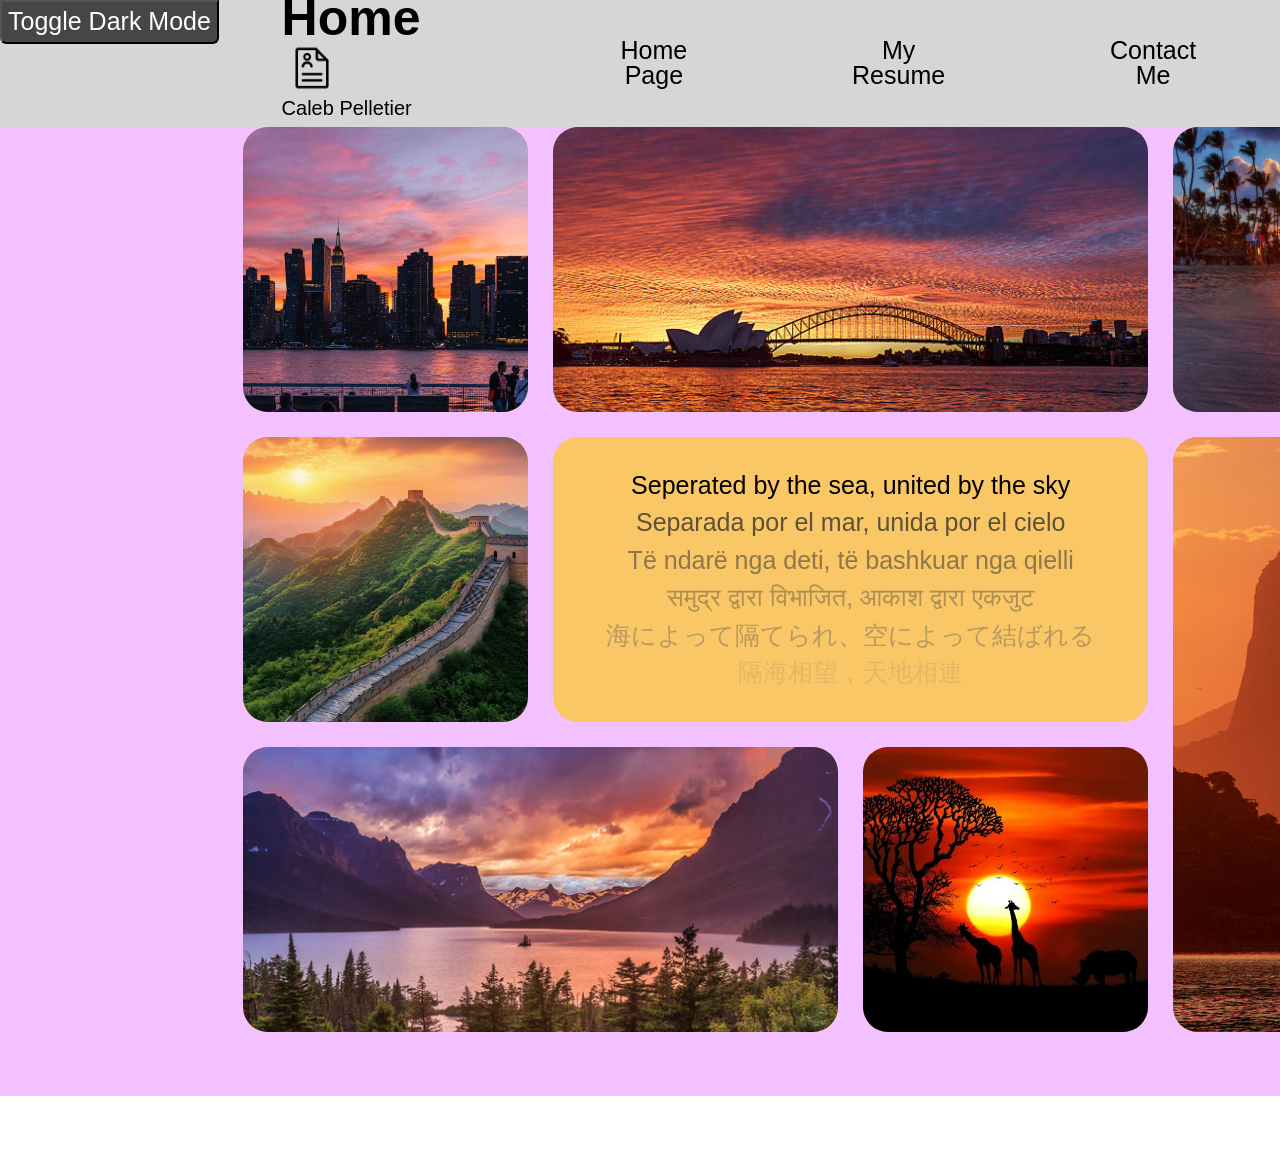
<file: bento-grid.html>
<!DOCTYPE html>
<html lang="en">
  <head>
      <meta charset="UTF-8">
      <meta name="viewport" content="width=device-width, initial-scale=1.0">
      <link rel="stylesheet" href="style.css" />
      <title>Document</title>
      <script src="./scripts/theme.js" defer></script>
  </head>
  <body>
    <a href="#main-content-bento" class="skip-link">Skip to main content</a>
    <button type="button" id="theme-toggle">Toggle Dark Mode</button>
      <header id="front-header">
        <nav aria-label="Logo navigation">
          <h1 id="home-header" style="color: var(--text)">Home</h1>
          <img src="resume-7.png" alt="Resume logo" width="60px" height="60px" />
          <h2 id="name-header" style="color: var(--text)">Caleb Pelletier</h2>
        </nav>
        <nav aria-label="Primary navigation">
          <ul class="header-row">
            <li><a href="index.html" style="color: var(--text)">Home Page</a></li>
            <li><a href="resume.html" style="color: var(--text)">My Resume</a></li>
            <li><a href="contact.html" style="color: var(--text)">Contact Me</a></li>
            <li><a href="bento-grid.html" aria-current="page">Bento Grid</a></li>
            <li><a href="weather.html" style="color: var(--text)">Check Weather</a></li>
          </ul>
        </nav>
      </header>

    <main class="page-wrapper" id="main-content-bento">
        <section class="bento-grid">
            <div class="grid-item" style="grid-area: africa"><img class="bento-img" src="bento-grid-photos\africa_sunset.webp" alt="Image of a sunset in africa"></div>
            <div class="grid-item" style="grid-area: australia"><img class="bento-img" src="bento-grid-photos\australia_sunset.jpg" alt="Image of a sunset in australia"></div>
            <div class="grid-item" style="grid-area: brazil"><img class="bento-img" src="bento-grid-photos/brazil_sunset.jpeg" alt="Image of a sunset in brazil"></div>
            <div class="grid-item" style="grid-area: china"><img class="bento-img" src="bento-grid-photos\china_sunset.jpeg" alt="Image of a sunset in china"></div>
            <div class="grid-item" style="grid-area: hawaii"><img class="bento-img" src="bento-grid-photos\hawaii_sunset.jpg" alt="Image of a sunset in hawaii"></div>
            <div class="grid-item" style="grid-area: montana"><img class="bento-img" src="bento-grid-photos\montana_sunset.jpg" alt="Image of a sunset in montana"></div>
            <div class="grid-item" style="grid-area: new_york"><img class="bento-img" src="bento-grid-photos\New_york_sunset.jpg" alt="Image of a sunset in new york"></div>
            <div class="grid-item-empty" style="grid-area: empty;">Seperated by the sea, united by the sky
                <p style="color: rgba(46, 46, 46, 0.774);">Separada por el mar, unida por el cielo</p>
                <p style="color: rgba(53, 52, 52, 0.548);">Të ndarë nga deti, të bashkuar nga qielli</p>
                <p style="color: rgba(58, 58, 58, 0.397);">समुद्र द्वारा विभाजित, आकाश द्वारा एकजुट</p>
                <p style="color: rgba(94, 93, 93, 0.432);">海によって隔てられ、空によって結ばれる</p>
                <p style="color: rgba(92, 91, 91, 0.137);">隔海相望，天地相連</p>
            </div>
        </section>
    </main>
    
</body>
</html>
</file>
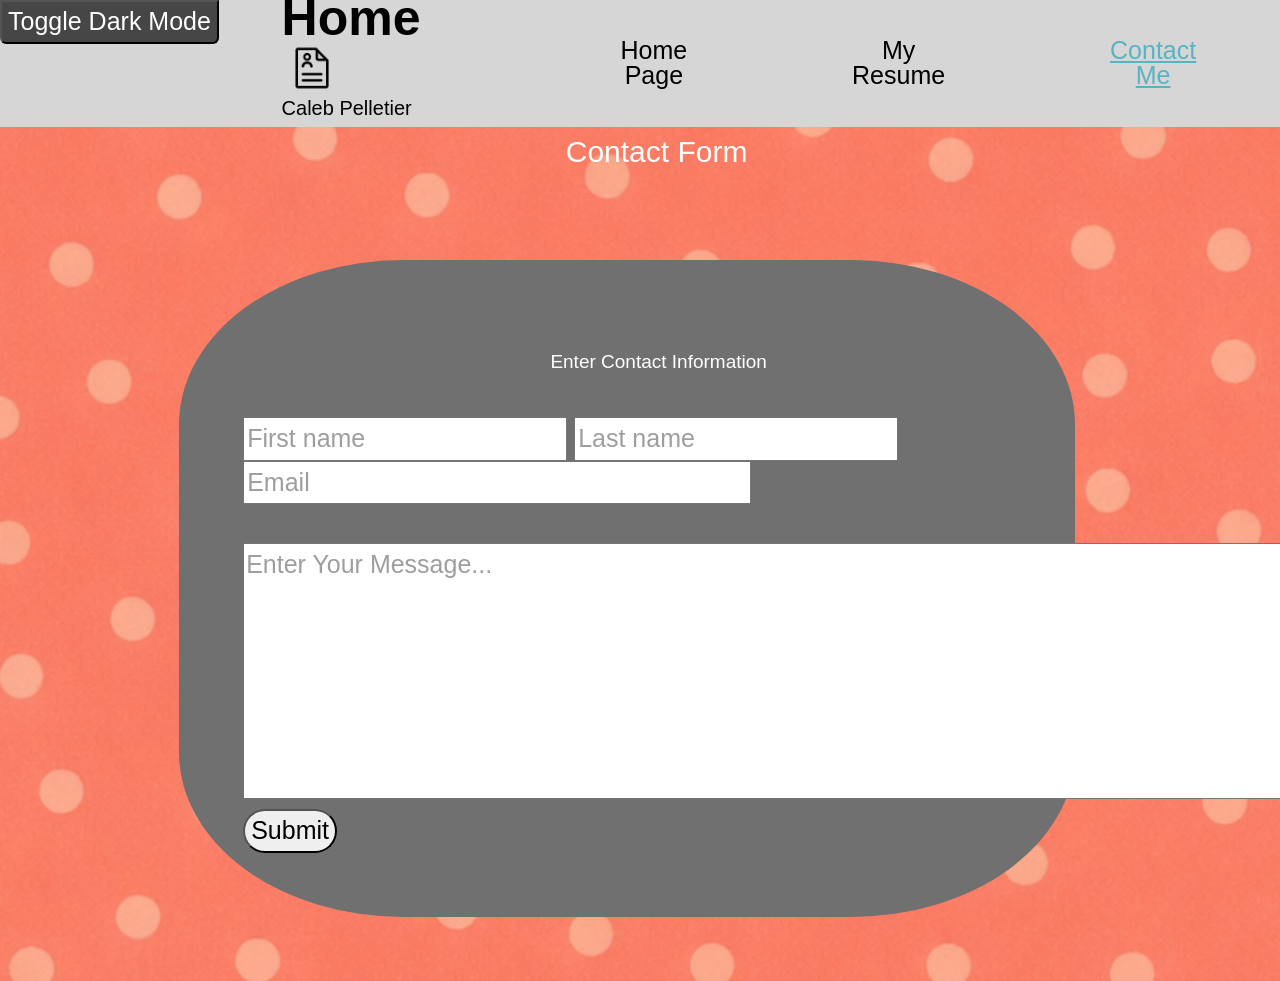
<file: contact.html>
<!DOCTYPE html>
<html lang="en">
<head>
    <meta charset="UTF-8">
    <meta name="viewport" content="width=device-width, initial-scale=1.0">
    <link rel="stylesheet" href="style.css" />
    <script src="./scripts/theme.js" defer></script>
    <title>Contact-Form</title>
    <style>
        body {
            background-image: url("coral_poka.png");
            background-repeat: no-repeat;
            background-size: 1920px;
            background-position: center;
            background-attachment: fixed;
        }
    </style>
</head>
<body>
    <a href="#main-content-contact" class="skip-link">Skip to main content</a>
    <button type="button" id="theme-toggle">Toggle Dark Mode</button>
      <header id="front-header">
        <nav aria-label="Logo navigation">
          <h1 id="home-header" style="color: var(--text)">Home</h1>
          <img src="resume-7.png" alt="Resume logo" width="60px" height="60px" />
          <h2 id="name-header" style="color: var(--text)">Caleb Pelletier</h2>
        </nav>
        <nav aria-label="Primary navigation">
          <ul class="header-row">
            <li><a href="index.html" style="color: var(--text)">Home Page</a></li>
            <li><a href="resume.html" style="color: var(--text)">My Resume</a></li>
            <li><a href="contact.html" aria-current="page">Contact Me</a></li>
            <li><a href="bento-grid.html" style="color: var(--text)">Bento Grid</a></li>
            <li><a href="weather.html" style="color: var(--text)">Check Weather</a></li>
          </ul>
        </nav>
      </header>
    
    <h3 id="contact-form">Contact Form</h3>
    <main id="main-content-contact">
        <section>
            <h2 id="enter-contact" style="color: white;">Enter Contact Information</h2>
            
            <form>
                <input type="text" id="first-name-input" name="name-input" placeholder="First name" required />
                <input type="text" id="last-name-input" name="name-input" placeholder="Last name" required />
                <input type="email" id="email-input" name="name-input" placeholder="Email" required />
                
                <div>
                    <textarea id="message-input" rows="4" cols="50" placeholder="Enter Your Message..."></textarea>
                </div>
                <input type="reset" value="Submit" style="border-radius: 1000px;">
            </form>
        </section>
    </main>
</body>
</html>
</file>
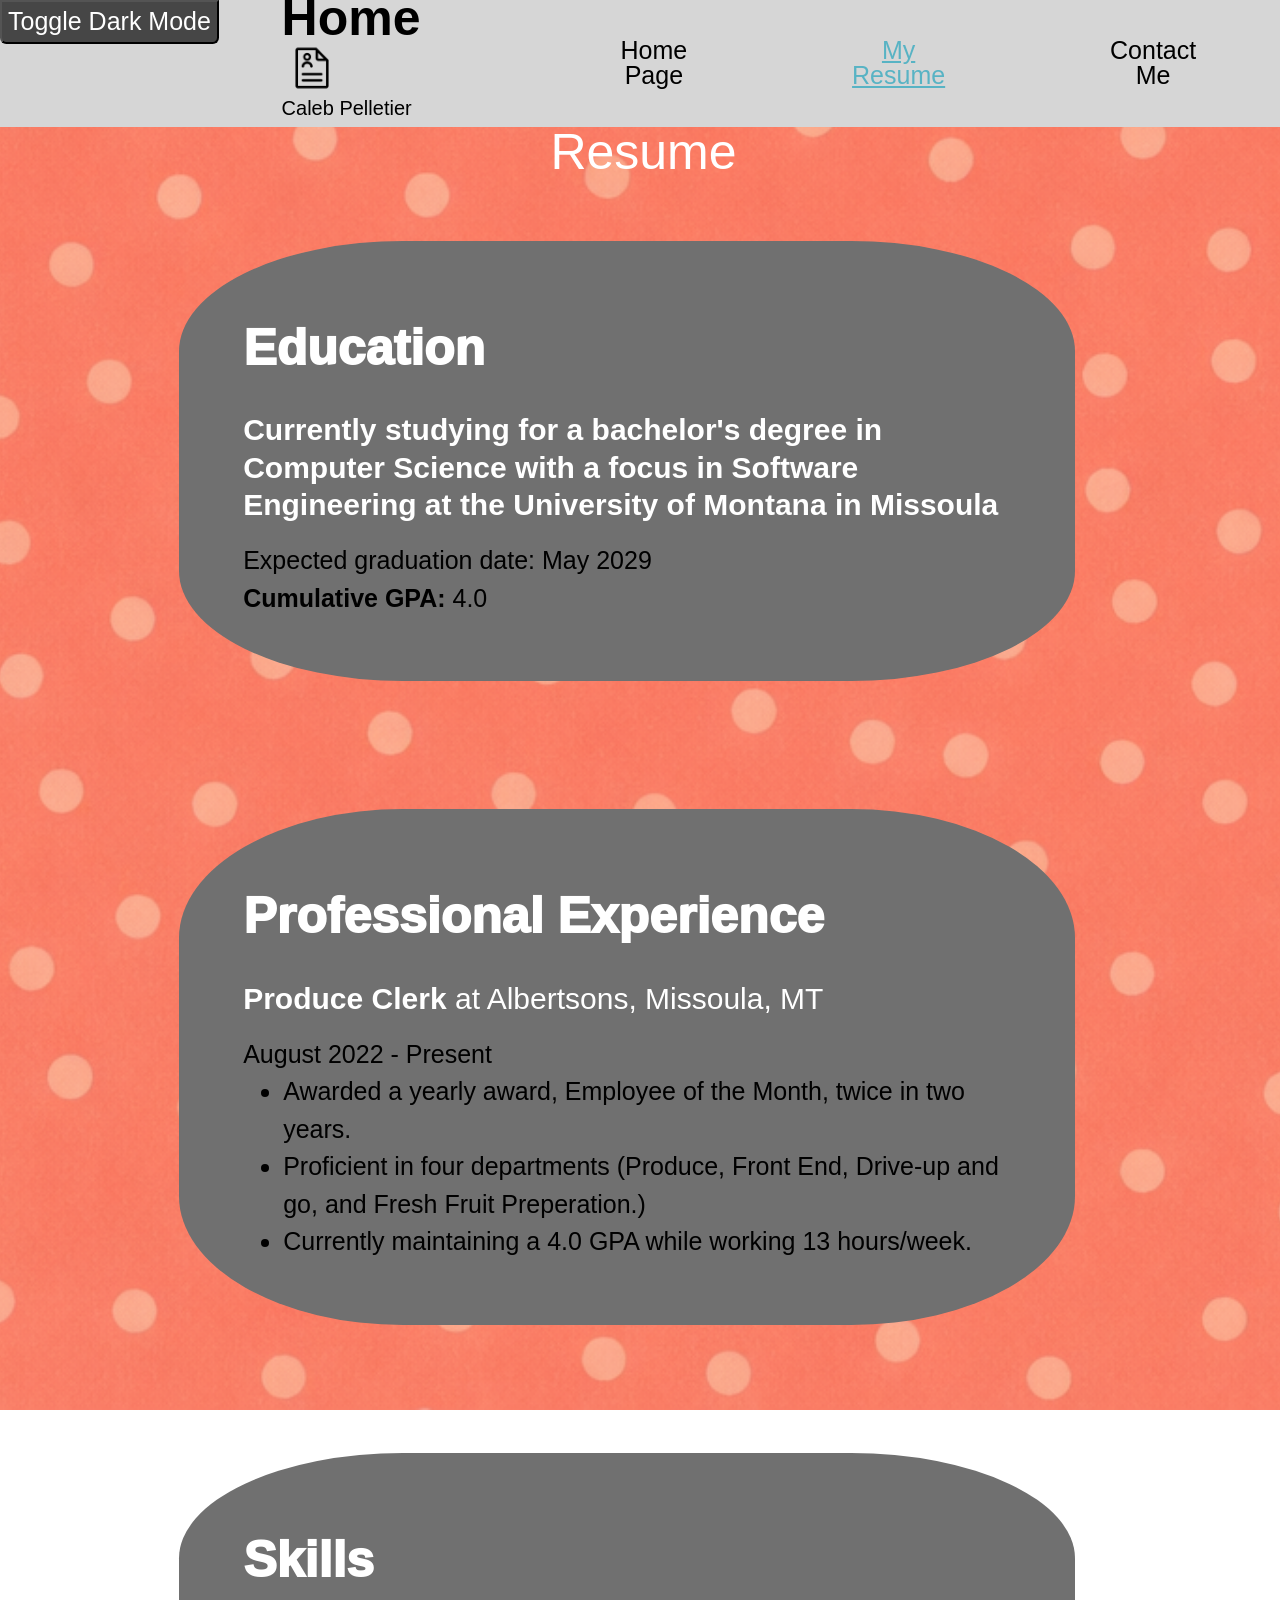
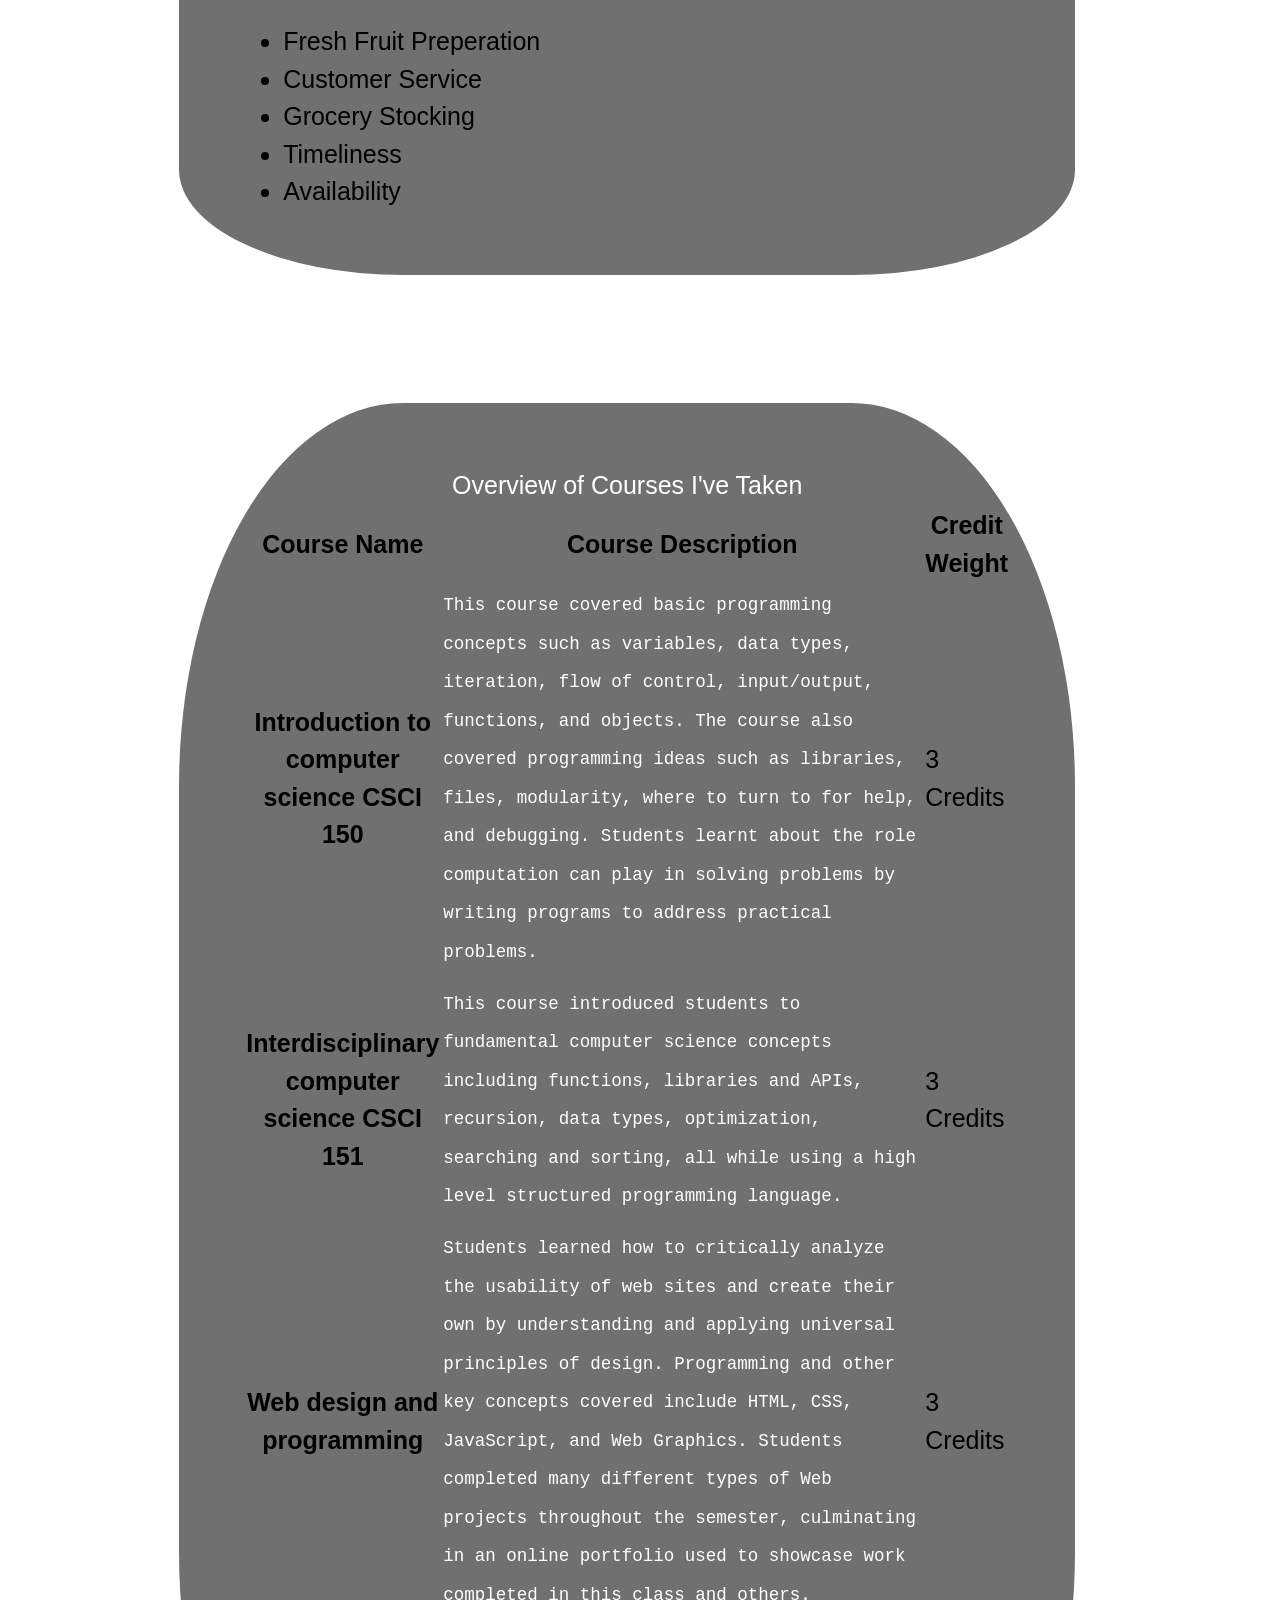
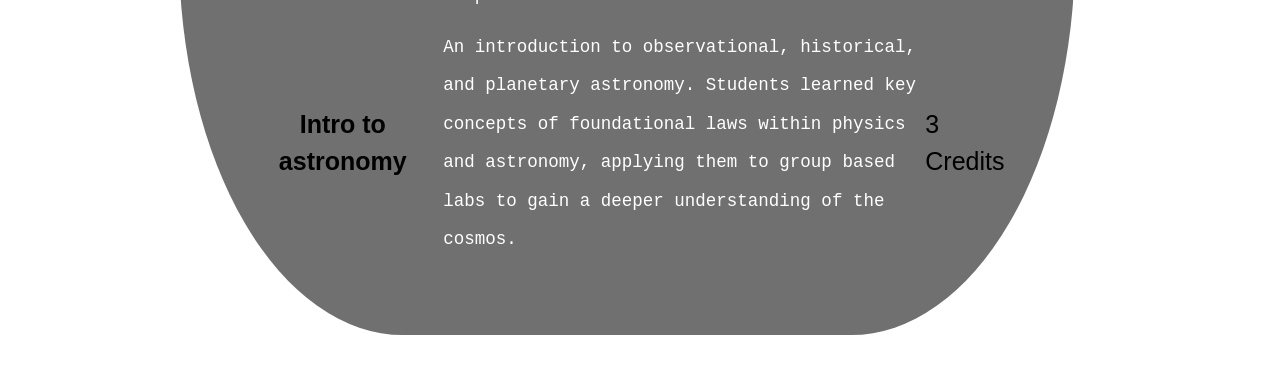
<file: resume.html>
<!doctype html>
<html lang="en">
  <head>
    <meta charset="UTF-8" />
    <meta name="viewport" content="width=device-width, initial-scale=1.0" />
    <link rel="stylesheet" href="style.css" />
    <title>Resume - Caleb Pelletiers Portfolio</title>
    <script src="./scripts/theme.js" defer></script>
    <style>
      body {
        background-image: url("coral_poka.png");
        background-repeat: no-repeat;
        background-size: 1920px;
        background-position: center;
        background-attachment: fixed;
      }
    </style>
  </head>
  <body>
    <a href="#main-content-resume" class="skip-link">Skip to main content</a>
    <button type="button" id="theme-toggle">Toggle Dark Mode</button>
      <header id="front-header">
        <nav aria-label="Logo navigation">
          <h1 id="home-header" style="color: var(--text)">Home</h1>
          <img src="resume-7.png" alt="Resume logo" width="60px" height="60px" />
          <h2 id="name-header" style="color: var(--text)">Caleb Pelletier</h2>
        </nav>
        <nav aria-label="Primary navigation">
          <ul class="header-row">
            <li><a href="index.html" style="color: var(--text)">Home Page</a></li>
            <li><a href="resume.html" aria-current="page">My Resume</a></li>
            <li><a href="contact.html" style="color: var(--text)">Contact Me</a></li>
            <li><a href="bento-grid.html" style="color: var(--text)">Bento Grid</a></li>
            <li><a href="weather.html" style="color: var(--text)">Check Weather</a></li>
          </ul>
        </nav>
      </header>

    <main id="main-content-resume">
      <h1 id="resume">Resume</h1>

      <section>
        <h2 style="color: var(--orange)">Education</h2>
        <h3>
          <strong style="color: var(--orange)">
            Currently studying for a bachelor's degree in Computer Science with
            a focus in Software Engineering at the University of Montana in
            Missoula
          </strong>
        </h3>
        <p>Expected graduation date: May 2029</p>
        <p><strong>Cumulative GPA:</strong> 4.0</p>
      </section>

      <section>
        <h2 style="color: var(--orange)">Professional Experience</h2>
        <h3 style="color: var(--orange)"><strong style="color: var(--orange)">Produce Clerk</strong> at Albertsons, Missoula, MT</h3>
        <p>August 2022 - Present</p>
        <ul>
          <li>
            Awarded a yearly award, Employee of the Month, twice in two years.
          </li>
          <li>
            Proficient in four departments (Produce, Front End, Drive-up and go,
            and Fresh Fruit Preperation.)
          </li>
          <li>Currently maintaining a 4.0 GPA while working 13 hours/week.</li>
        </ul>
      </section>

      <section>
        <h2 style="color: var(--orange)">Skills</h2>
        <ul>
          <li>Fresh Fruit Preperation</li>
          <li>Customer Service</li>
          <li>Grocery Stocking</li>
          <li>Timeliness</li>
          <li>Availability</li>
        </ul>
      </section>

      <section>
        <table>
          <caption style="color: var(--orange)">
            Overview of Courses I've Taken
          </caption>
          <thead>
            <tr>
              <th scope="col">Course Name</th>
              <th scope="col">Course Description</th>
              <th scope="col">Credit Weight</th>
            </tr>
          </thead>
          <tbody>
            <tr>
              <th scope="row">Introduction to computer science CSCI 150</th>
              <td id="table-descriptions" style="color: var(--orange)">
                <code
                  >This course covered basic programming concepts such as
                  variables, data types, iteration, flow of control,
                  input/output, functions, and objects. The course also covered
                  programming ideas such as libraries, files, modularity, where
                  to turn to for help, and debugging. Students learnt about the
                  role computation can play in solving problems by writing
                  programs to address practical problems.</code
                >
              </td>
              <td>3 Credits</td>
            </tr>
            <tr>
              <th scope="row">Interdisciplinary computer science CSCI 151</th>
              <td id="table-descriptions" style="color: var(--orange)">
                <code
                  >This course introduced students to fundamental computer
                  science concepts including functions, libraries and APIs,
                  recursion, data types, optimization, searching and sorting,
                  all while using a high level structured programming
                  language.</code
                >
              </td>
              <td>3 Credits</td>
            </tr>
            <tr>
              <th scope="row">Web design and programming</th>
              <td id="table-descriptions" style="color: var(--orange)">
                <code
                  >Students learned how to critically analyze the usability of
                  web sites and create their own by understanding and applying
                  universal principles of design. Programming and other key
                  concepts covered include HTML, CSS, JavaScript, and Web
                  Graphics. Students completed many different types of Web
                  projects throughout the semester, culminating in an online
                  portfolio used to showcase work completed in this class and
                  others.</code
                >
              </td>
              <td>3 Credits</td>
            </tr>
            <tr>
              <th scope="row">Intro to astronomy</th>
              <td id="table-descriptions" style="color: var(--orange)">
                <code
                  >An introduction to observational, historical, and planetary
                  astronomy. Students learned key concepts of foundational laws
                  within physics and astronomy, applying them to group based
                  labs to gain a deeper understanding of the cosmos.</code
                >
              </td>
              <td>3 Credits</td>
            </tr>
          </tbody>
        </table>
      </section>
    </main>
  </body>
</html>
</file>
<file: style.css>
@import url(https://fonts.google.com/specimen/Google+Sans);

@media (prefers-reduced-motion: reduce) {
  * {
    animation-duration: 0.01ms !important;
    animation-iteration-count: 1 !important;
    animation-delay: 0.01ms !important;
    transition-duration: 0.01ms !important;
    transition-delay: 0.01ms !important;
    scroll-behavior: auto !important;
  }
}

:root {
    --bg: white;
    --text: black;
    --orange: white;
    --bottom_cards: rgb(112, 112, 112);
    --resume_cards: rgb(112, 112, 112);
    --header: #d6d6d6;
}

body {
    background: var(--bg);
    color: var(--text);
}

body.dark {
    --bg: #582828;
    --text: rgb(170, 170, 170);
    --orange: rgb(255, 255, 255);
    --bottom_cards: rgb(104, 104, 104);
    --resume_cards: #582828;
    --header: #381919;
}

@layer base {
  .banner-card {
    position: relative;
  }

  .banner-card img {
    max-width: 100%;
    height: auto;
  }

  .banner-text {
    position: absolute;
    top: 35%;
    color: var(--orange);
    left: 41%;
  }

  .button-placement {
    position: absolute;
    left: 45%;
    top: 45%;
    color: var(--orange);
    display:block;
    border-radius:20px;
  }
}

@layer base{
  header {
    background-color: var(--header);
    position: fixed;
    top: 0;
  }

  a {
    text-decoration: none;
  }

  html {
    font-size: 25px;
    box-sizing: border-box;
    background-color: var(--bg);
    scroll-behavior: smooth;
  }

  *,
  *::before *::after {
    box-sizing: inherit;
  }

  * {
    margin: 0;
  }

  body {
    min-height: 100vh;
    color: var(--orange);
    font-size: 1rem;
    line-height: 1.5rem;
    font-family: "Franklin Gothic Medium", "Arial Narrow", Arial, sans-serif;
    -webkit-font-smoothing: antialiased;
  }

  input,
  button,
  textarea,
  select {
    font: inherit;
  }

  p,
  h1,
  h2,
  h3,
  h4,
  h5,
  h6 {
    overflow-wrap: break-word;
  }

  h1,
  h2,
  h3,
  h4,
  h5,
  h6 {
    color: var(--bg);;
    font-family: "Franklin Gothic Medium", "Arial Narrow", Arial, sans-serif;
    text-wrap: balance;
  }
  
  h2 {
    font-size: 2rem;
    font-weight: 1000;
    line-height: 3.5rem;
    margin-bottom: 0.75rem;
    height: 100%;
  }

  h3 {
    font-size: 1.2rem;
    font-weight: 500;
    line-height: .5 rem;
    margin-bottom: 0.75rem;
  }

  h1 {
    font-size: 50px;
  }

  section{
    display:inline-block;
    width: 70%;
    padding: 5%;
    margin-left: 14%;
    margin-top: 5%;
    margin-bottom: 5%;
    background-color: var(--resume_cards);
    box-sizing: border-box;
    border-radius: 25%;
  }

  a:link {
    color: var(--orange); 
  }
  
}
  button {
    cursor: pointer;
  }  

  #resume {
    font-size: 2.3 rem;
    font-weight: 500;
    line-height: 2rem;
    margin-left: 43%;
  }

  #contact-form {
    font-size: 2.3 rem;
    font-weight: 500;
    line-height: 2rem;
    margin-left: 44.2%;
  }

  #name-header {
    font-size: 20px;
    font-weight: 500;
    line-height: 0;
    margin-left: 0%;
  }

  #home-header{
    text-align: center;
  }

  #enter-contact {
    font-size: 19px;
    font-weight: 500;
    line-height: 3rem;
    margin-left: 40%;
  }

  .box-one {
    background-color: var(--bg);
    padding: 20px;
    border: 0 solid #c1d7ff;
  }

  #email-input {
    margin-bottom: 5% ; 
    width: 20rem;
  }

  #message-input {
    width: 42.6rem;
    height: 10rem;
  }

  #first-name-input::placeholder {
    color: rgb(158, 158, 158);
  }

  #last-name-input::placeholder {
    color: rgb(158, 158, 158);
  }

  #email-input::placeholder {
    color: rgb(158, 158, 158);
  }

  #message-input::placeholder {
    color: rgb(158, 158, 158);
  }

  #table-descriptions {
    font-size: 0.7rem;
    width: 25rem;
    height: 10rem;
  }

  #front-header {
    position: sticky;
    display: flex;
    justify-content: flex-start;
    align-items: center;
    z-index: 1;
    gap: 200px;
    padding-left: 22%;
  }

  .card-img {
    width: 357px;
    height: 200px;
    object-fit: cover;
    border-radius: 10px;
  }

  .card {
    background-color: var(--bottom_cards);
    border-radius: 20px;
    box-shadow: 0 3px 3px rgba(0,0,0,0.15);
    padding: 20px 30px;
  }

  .heading {
    margin:10px 0 15px;
  }

  .description {
    margin-bottom: 20px;
    color: var(--orange);
  }

  .btn {
    border: none;
    border-radius: 1000px;
    color: var(--bg);;
    font-size: 20px;
  }

  .btn:hover {
    background-color: var(--bg);;
    color: var(--bg);
  }

  .grid-item {
    background-color: #e49f38;
    border-radius: 25px;
  }

  .grid-item-empty {
    color: rgb(0, 0, 0);;
    place-content: center;
    text-align: center;
    border-radius: 25px;
    background-color: rgb(250, 199, 103);
  }

  .page-wrapper {
    background-color: #f3c1ff;
  }

  .bento-grid {
    background-color: #f3c1ff;
    margin-top: -5%;
    display: grid;
    grid-template-columns: 285px 285px 285px 285px;
    grid-template-rows: 285px 285px 285px;
    gap: 1rem;
    grid-template-areas: 
    "new_york australia australia hawaii"
    "china empty empty brazil"
    "montana montana africa brazil";
  }

  .bento-img {
    width: 100%;
    height: 100%;
    object-fit: cover;
    display: block;
    border-radius: 25px;
  }

 .skip-link {
  position: absolute;
  z-index: 5;
  margin-left: -999rem;
  padding: 0.5rem 1.5rem;
  background: #a9d9f8; 
  border-radius: 0 0 0.25rem 0.25rem;
  }

 .skip-link:focus {
  margin-left: 0.5rem;
  top:0;
  left: 0;
  }

  .header-row {
    display: flex;
    gap: 25%;
    list-style-type: none;
    padding: 0%;
    text-align: center;
    line-height: 1;
  }

  nav a[aria-current="page"] {
  color: #58b3c4;
  text-decoration: underline;
}

  #theme-toggle {
    position: fixed;
    z-index: 10;
    color: var(--orange);
    background-color: #464646;
    border-radius: 0 0 0.25rem 0.25rem;
  }

  .temp {
    line-height: 1;
    font-size: 7rem;
  }

  .forecast {
    font-size: 2rem;
    margin-left: 1rem;
  }
</file>
